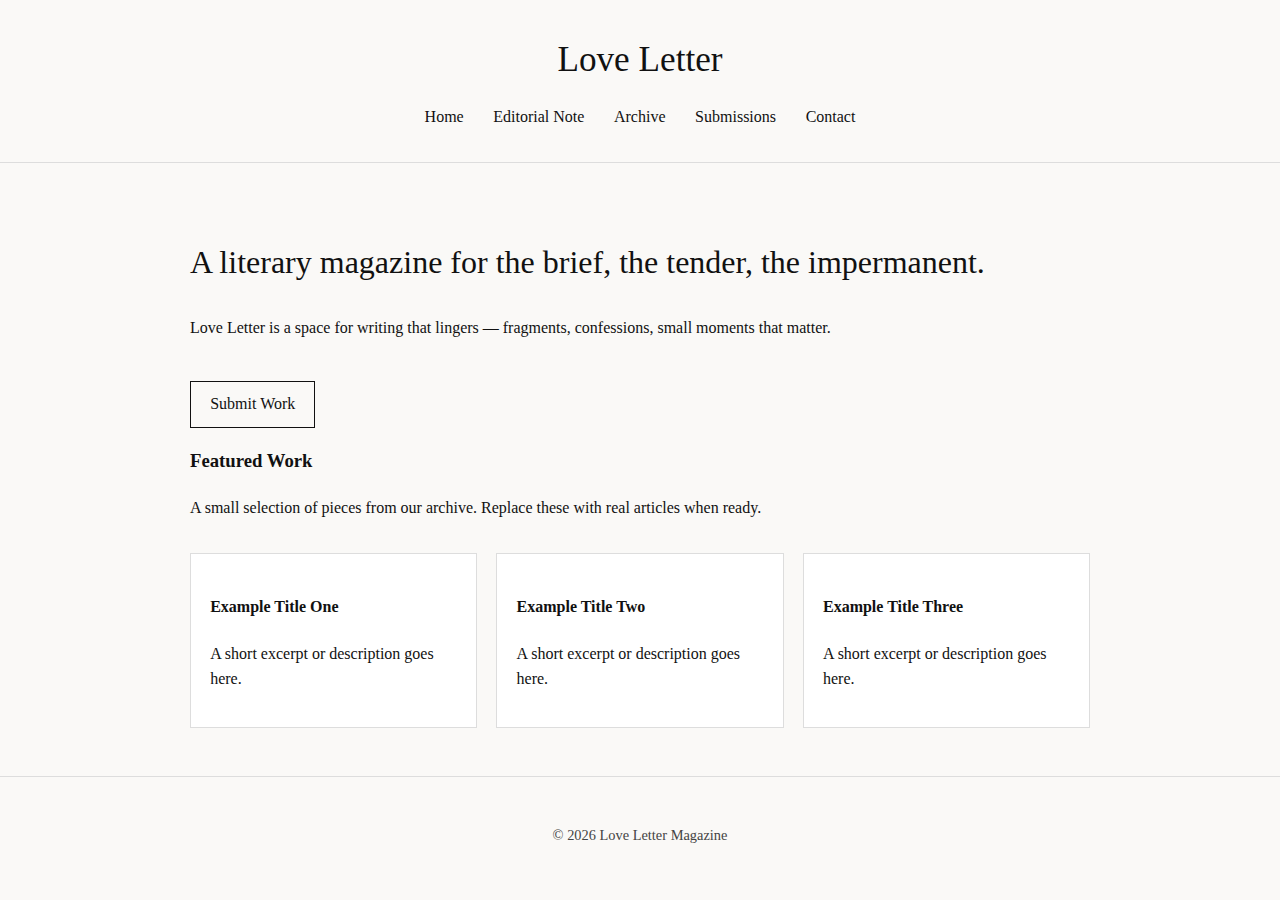
<file: index.html>
<!-- ======================= index.html (HOME) ======================= -->
<head>
<meta charset="UTF-8" />
<meta name="viewport" content="width=device-width, initial-scale=1.0" />
<title>Love Letter Magazine</title>
<link rel="stylesheet" href="style.css" />
</head>
<body>

<header class="site-header">
<h1 class="logo">Love Letter</h1>
<nav class="nav">
<a href="index.html">Home</a>
<a href="about.html">Editorial Note</a>
<a href="archive.html">Archive</a>
<a href="submissions.html">Submissions</a>
<a href="contact.html">Contact</a>
</nav>
</header>


<main class="container">
<section class="hero">
<h2>A literary magazine for the brief, the tender, the impermanent.</h2>
<p>
Love Letter is a space for writing that lingers —
fragments, confessions, small moments that matter.
</p>
<a class="button" href="submissions.html">Submit Work</a>
</section>


<section class="featured">
<h3>Featured Work</h3>
<p>
A small selection of pieces from our archive.
Replace these with real articles when ready.
</p>


<div class="card-grid">
<article class="card">
<h4>Example Title One</h4>
<p>A short excerpt or description goes here.</p>
</article>


<article class="card">
<h4>Example Title Two</h4>
<p>A short excerpt or description goes here.</p>
</article>


<article class="card">
<h4>Example Title Three</h4>
<p>A short excerpt or description goes here.</p>
</article>
</div>
</section>
</main>


<footer class="footer">
<p>© 2026 Love Letter Magazine</p>
</footer>


</body>
</html>
</file>
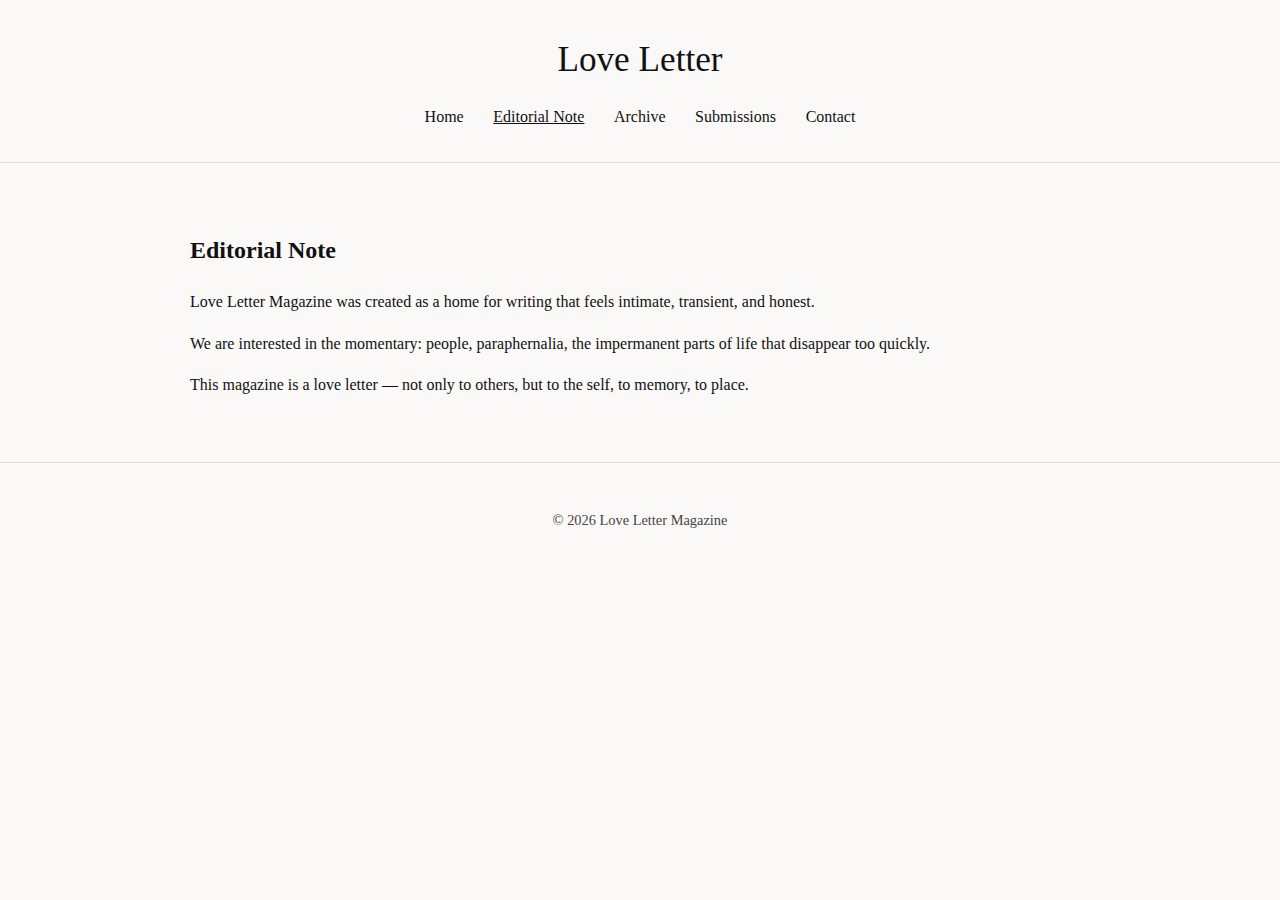
<file: about.html>
<!-- ======================= about.html (EDITORIAL NOTE) ======================= -->
<!DOCTYPE html>
<html lang="en">
<head>
<meta charset="UTF-8" />
<meta name="viewport" content="width=device-width, initial-scale=1.0" />
<title>Editorial Note — Love Letter</title>
<link rel="stylesheet" href="style.css" />
</head>
<body>


<header class="site-header">
<h1 class="logo">Love Letter</h1>
<nav class="nav">
<a href="index.html">Home</a>
<a href="about.html" class="active">Editorial Note</a>
<a href="archive.html">Archive</a>
<a href="submissions.html">Submissions</a>
<a href="contact.html">Contact</a>
</nav>
</header>


<main class="container">
<section class="page">
<h2>Editorial Note</h2>
<p>
Love Letter Magazine was created as a home for writing that feels intimate,
transient, and honest.
</p>
<p>
We are interested in the momentary: people, paraphernalia, the impermanent
parts of life that disappear too quickly.
</p>
<p>
This magazine is a love letter — not only to others, but to the self,
to memory, to place.
</p>
</section>
</main>


<footer class="footer">
<p>© 2026 Love Letter Magazine</p>
</footer>


</body>
</html>
</file>
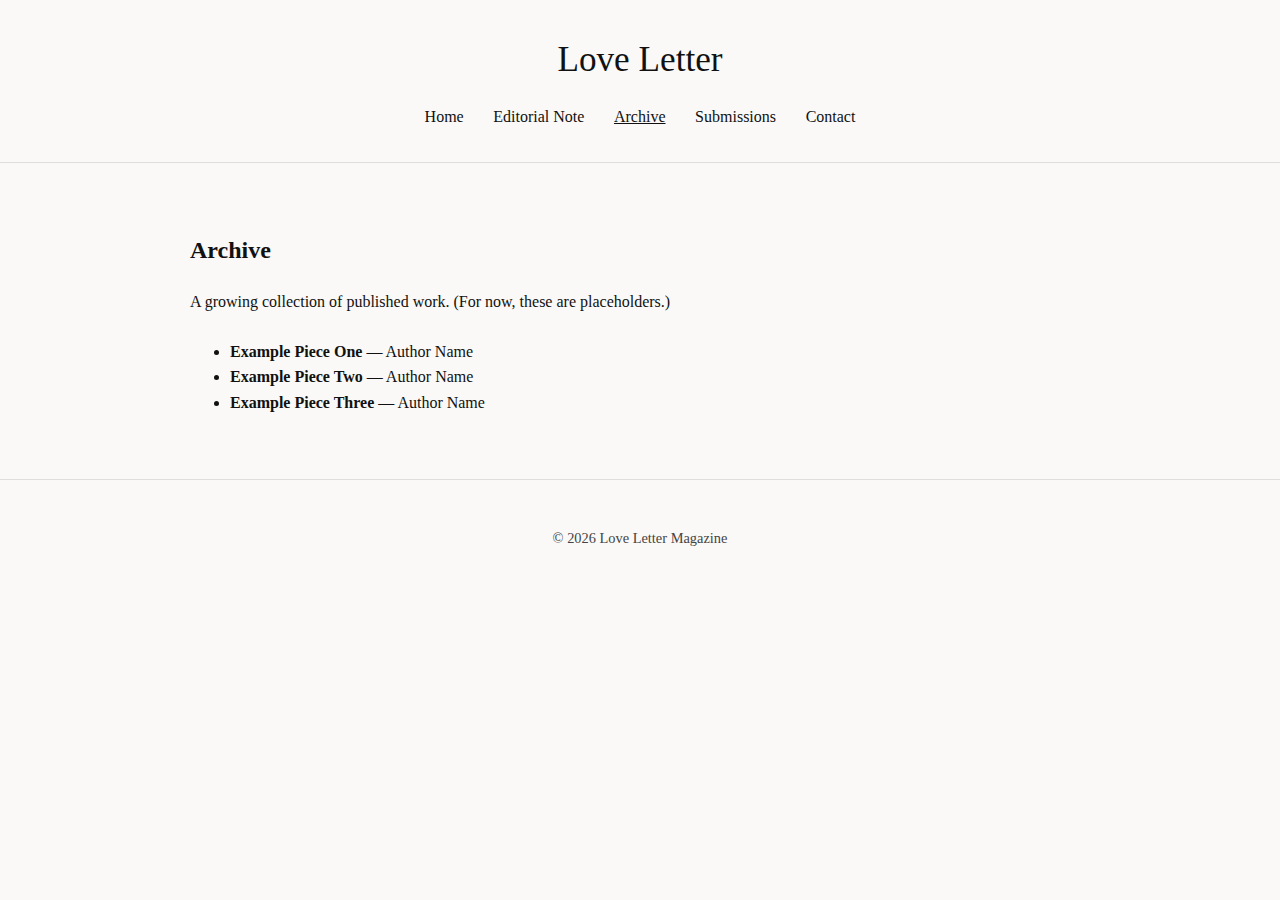
<file: archive.html>
<!-- ======================= archive.html (ARCHIVE) ======================= -->
<!DOCTYPE html>
<html lang="en">
<head>
<meta charset="UTF-8" />
<meta name="viewport" content="width=device-width, initial-scale=1.0" />
<title>Archive — Love Letter</title>
<link rel="stylesheet" href="style.css" />
</head>
<body>


<header class="site-header">
<h1 class="logo">Love Letter</h1>
<nav class="nav">
<a href="index.html">Home</a>
<a href="about.html">Editorial Note</a>
<a href="archive.html" class="active">Archive</a>
<a href="submissions.html">Submissions</a>
<a href="contact.html">Contact</a>
</nav>
</header>


<main class="container">
<section class="page">
<h2>Archive</h2>
<p>
A growing collection of published work.
(For now, these are placeholders.)
</p>


<ul class="archive-list">
<li><strong>Example Piece One</strong> — Author Name</li>
<li><strong>Example Piece Two</strong> — Author Name</li>
<li><strong>Example Piece Three</strong> — Author Name</li>
</ul>
</section>
</main>


<footer class="footer">
<p>© 2026 Love Letter Magazine</p>
</footer>


</body>
</html>
</file>
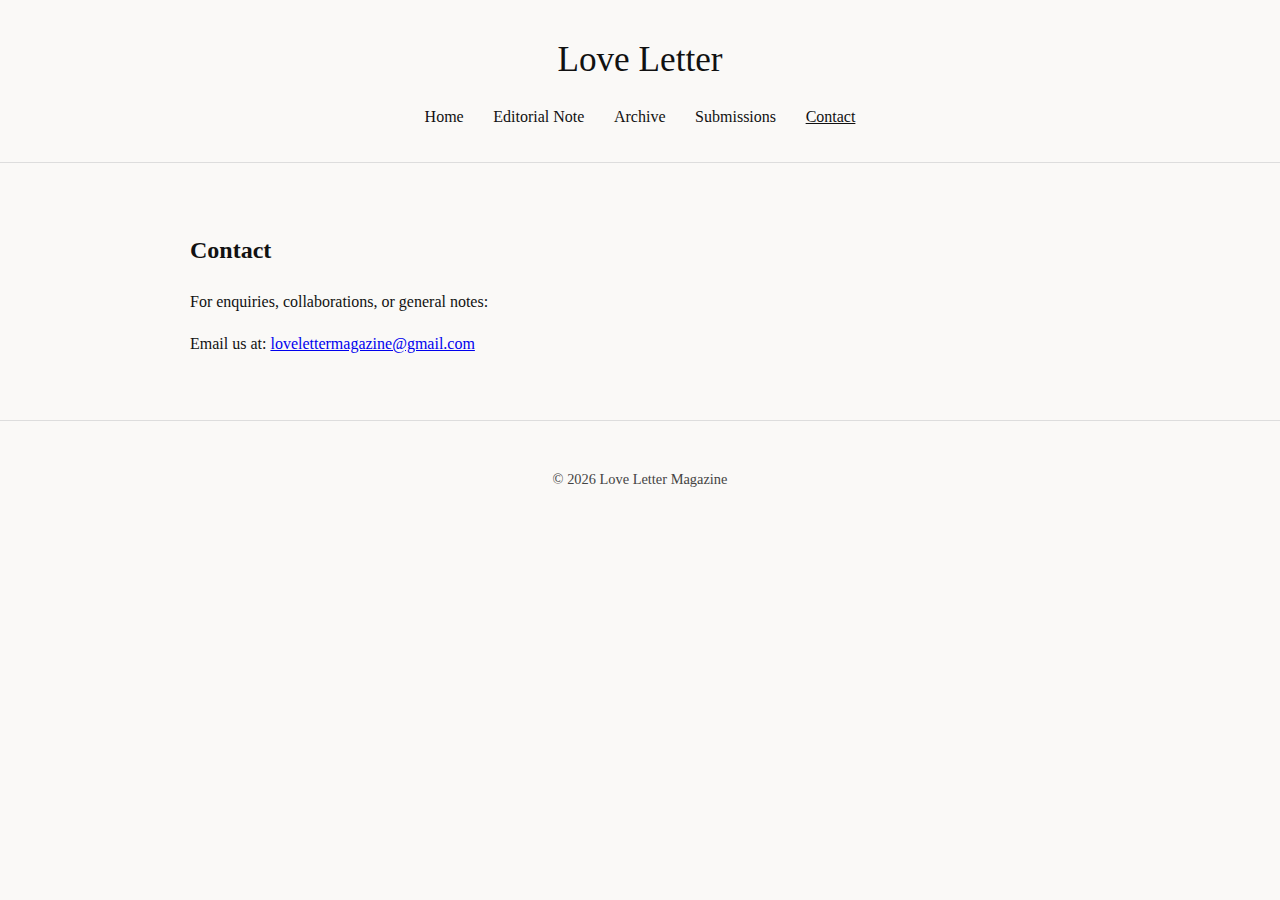
<file: contact.html>
<!-- ======================= contact.html (CONTACT) ======================= -->
<!DOCTYPE html>
<html lang="en">
<head>
<meta charset="UTF-8" />
<meta name="viewport" content="width=device-width, initial-scale=1.0" />
<title>Contact — Love Letter</title>
<link rel="stylesheet" href="style.css" />
</head>
<body>


<header class="site-header">
<h1 class="logo">Love Letter</h1>
<nav class="nav">
<a href="index.html">Home</a>
<a href="about.html">Editorial Note</a>
<a href="archive.html">Archive</a>
<a href="submissions.html">Submissions</a>
<a href="contact.html" class="active">Contact</a>
</nav>
</header>


<main class="container">
<section class="page">
<h2>Contact</h2>
<p>
For enquiries, collaborations, or general notes:
</p>
<p>
Email us at:
<a href="mailto:lovelettermagazine@gmail.com">lovelettermagazine@gmail.com</a>
</p>
</section>
</main>


<footer class="footer">
<p>© 2026 Love Letter Magazine</p>
</footer>


</body>
</html>
</file>
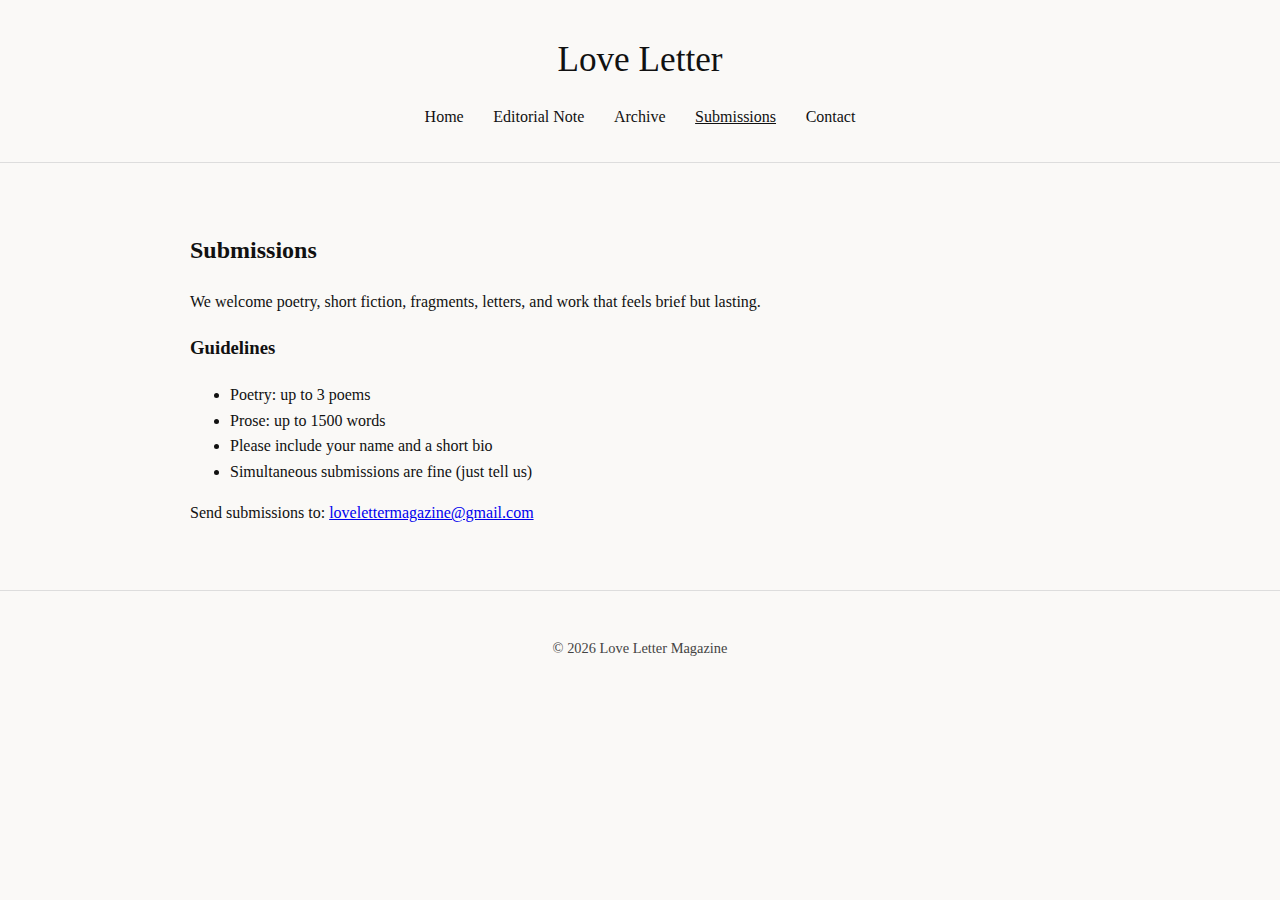
<file: submissions.html>
<html lang="en">
<head>
<meta charset="UTF-8" />
<meta name="viewport" content="width=device-width, initial-scale=1.0" />
<title>Submissions — Love Letter</title>
<link rel="stylesheet" href="style.css" />
</head>
<body>


<header class="site-header">
<h1 class="logo">Love Letter</h1>
<nav class="nav">
<a href="index.html">Home</a>
<a href="about.html">Editorial Note</a>
<a href="archive.html">Archive</a>
<a href="submissions.html" class="active">Submissions</a>
<a href="contact.html">Contact</a>
</nav>
</header>


<main class="container">
<section class="page">
<h2>Submissions</h2>
<p>
We welcome poetry, short fiction, fragments, letters, and work that feels
brief but lasting.
</p>


<h3>Guidelines</h3>
<ul>
<li>Poetry: up to 3 poems</li>
<li>Prose: up to 1500 words</li>
<li>Please include your name and a short bio</li>
<li>Simultaneous submissions are fine (just tell us)</li>
</ul>


<p>
Send submissions to:
<a href="mailto:lovelettermagazine@gmail.com">lovelettermagazine@gmail.com</a>
</p>
</section>
</main>


<footer class="footer">
<p>© 2026 Love Letter Magazine</p>
</footer>


</body>
</html>
</file>
<file: style.css>
/* LOVE LETTER MAGAZINE — STYLES
Modern serif, minimal, editorial feel.
Edit colours + fonts freely. */

body {
margin: 0;
font-family: Georgia, "Times New Roman", serif;
background: #faf9f7;
color: #111;
line-height: 1.6;
}


.site-header {
padding: 2rem;
border-bottom: 1px solid #ddd;
text-align: center;
}


.logo {
margin: 0;
font-size: 2.2rem;
font-weight: normal;
}


.nav {
margin-top: 1rem;
}


.nav a {
margin: 0 0.8rem;
text-decoration: none;
color: #111;
font-size: 1rem;
}


.nav a:hover,
.nav a.active {
text-decoration: underline;
}


.container {
max-width: 900px;
margin: auto;
padding: 3rem 1.5rem;
}


.hero h2 {
font-size: 2rem;
font-weight: normal;
}


.button {
display: inline-block;
margin-top: 1.5rem;
padding: 0.6rem 1.2rem;
border: 1px solid #111;
text-decoration: none;
color: #111;
}


.button:hover {
background: #111;
color: #faf9f7;
}


.card-grid {
display: grid;
grid-template-columns: repeat(auto-fit, minmax(220px, 1fr));
gap: 1.2rem;
margin-top: 2rem;
}


.card {
padding: 1.2rem;
border: 1px solid #ddd;
background: white;
}


.archive-list {
margin-top: 1.5rem;
}


.footer {
text-align: center;
padding: 2rem;
border-top: 1px solid #ddd;
font-size: 0.9rem;
color: #444;
}
</file>
